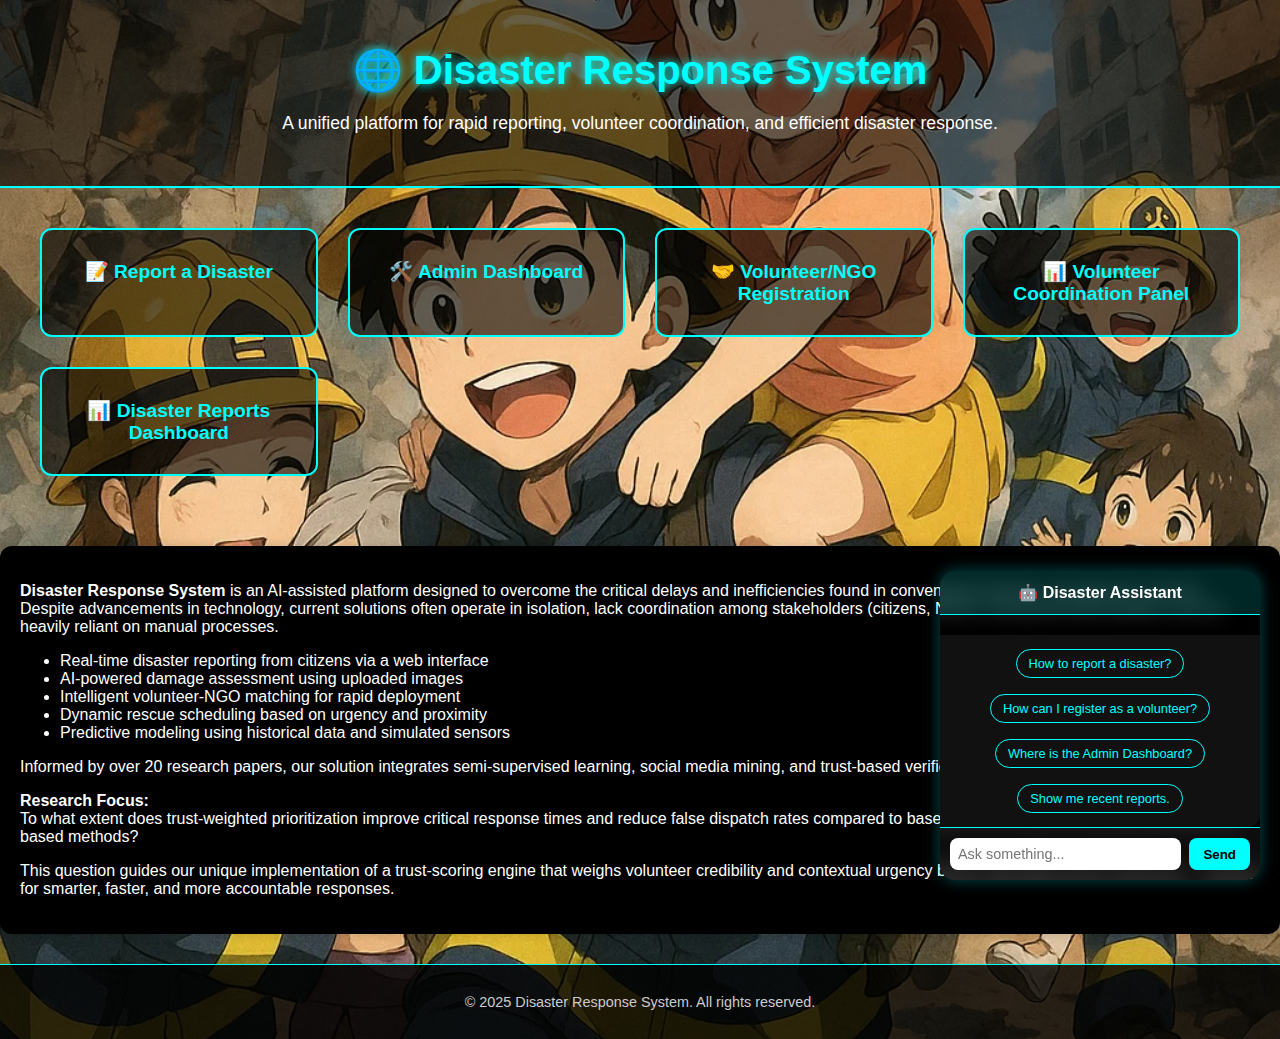
<file: homepage.html>
<!DOCTYPE html>
<html lang="en">
<head>
  <meta charset="UTF-8" />
  <meta name="viewport" content="width=device-width, initial-scale=1.0" />
  <title>Disaster Response System</title>
  <link rel="stylesheet" href="homepage.css" />
  <link rel="stylesheet" href="chatbot.css" />    
</head>
<body>
  <div class="container">
    <header>
      <h1>🌐 Disaster Response System</h1>
      <p class="subheading">A unified platform for rapid reporting, volunteer coordination, and efficient disaster response.</p>
    </header>

    <main>
      <div class="card-grid">
        <a href="index.html" class="card">📝 Report a Disaster</a>
        <a href="admin-dashboard.html" class="card">🛠️ Admin Dashboard</a>
        <a href="volunteer.html" class="card">🤝 Volunteer/NGO Registration</a>
        <a href="volunteer-coordination.html" class="card">📊 Volunteer Coordination Panel</a>
        <a href="admin-reports.html" class="card">📊 Disaster Reports Dashboard</a>
      </div>

      <div class="description">
        <p><strong>Disaster Response System</strong> is an AI-assisted platform designed to overcome the critical delays and inefficiencies found in conventional disaster management systems. Despite advancements in technology, current solutions often operate in isolation, lack coordination among stakeholders (citizens, NGOs, and government bodies), and are heavily reliant on manual processes.</p>

        <ul>
          <li>Real-time disaster reporting from citizens via a web interface</li>
          <li>AI-powered damage assessment using uploaded images</li>
          <li>Intelligent volunteer-NGO matching for rapid deployment</li>
          <li>Dynamic rescue scheduling based on urgency and proximity</li>
          <li>Predictive modeling using historical data and simulated sensors</li>
        </ul>

        <p>Informed by over 20 research papers, our solution integrates semi-supervised learning, social media mining, and trust-based verification to enhance reliability and speed.</p>

        <p><strong>Research Focus:</strong><br>
        To what extent does trust-weighted prioritization improve critical response times and reduce false dispatch rates compared to baseline FIFO (First-In-First-Out) and proximity-based methods?</p>

        <p>This question guides our unique implementation of a trust-scoring engine that weighs volunteer credibility and contextual urgency before allocating rescue resources — aiming for smarter, faster, and more accountable responses.</p>
      </div>
    </main>
  </div>

  <!-- ✅ Chatbot Component -->
  <div id="chatbot-container">
    <div class="chatbot-header">🤖 Disaster Assistant</div>
    <div id="chatbox" class="chatbot-body"></div>
    <div id="suggestions" class="suggestions"></div>
    <div class="chatbot-input-container">
      <input type="text" id="user-input" placeholder="Ask something..." />
      <button onclick="sendMessage()">Send</button>
    </div>
  </div>

  <!-- ✅ Footer -->
  <footer>
    <p>&copy; 2025 Disaster Response System. All rights reserved.</p>
  </footer>

  <!-- ✅ Chatbot Script -->
  <script src="chatbot.js"></script>
  <script> 
  const chatbot = document.getElementById('chatbot-container'); 
  let isDragging = false, offsetX, offsetY; 
  chatbot.addEventListener('mousedown', function(e) { 
    isDragging = true; 
    offsetX = e.clientX - chatbot.offsetLeft; 
    offsetY = e.clientY - chatbot.offsetTop; 
  }); 
  document.addEventListener('mousemove', function(e) { 
    if (isDragging) { 
      chatbot.style.left = (e.clientX - offsetX) + 'px'; 
      chatbot.style.top = (e.clientY - offsetY) + 'px'; 
      } 
  }); 
  document.addEventListener('mouseup', function() { 
    isDragging = false; 
  }); 
  </script>
</body>
</html>
</file>
<file: homepage.css>
/* Background and layout */
body {
  margin: 0;
  font-family: 'Segoe UI', sans-serif;
  background-image: url('background_01.webp'); /* Put your background image in 'images/background.jpg' */
  background-size: cover;
  background-position: center;
  color: white;
  min-height: 100vh;
  display: flex;
  flex-direction: column;
}

.description {
  background: black;
  border-radius: 12px;
  padding: 20px;
  margin: 30px auto;
  max-width: 1500px;
  font-size: 1rem;
  box-shadow: 0 0 12px rgba(0, 0, 0, 0.15);
}

.subheading {
  font-size: 1.1rem;
  color: white;
  margin-top: -0.5rem;
  margin-bottom: 2rem;
}

.container {
  flex: 1;
}

header {
  background: rgba(0, 0, 0, 0.6);
  padding: 20px;
  text-align: center;
  border-bottom: 2px solid #00ffff;
}

header h1 {
  font-size: 2.5rem;
  color: #00ffff;
  text-shadow: 0 0 10px #00ffff;
}

/* Card Grid */
.card-grid {
  display: grid;
  grid-template-columns: repeat(auto-fit, minmax(250px, 1fr));
  gap: 30px;
  padding: 40px;
}

.card {
  background: rgba(0, 0, 0, 0.6);
  padding: 30px;
  border-radius: 12px;
  text-align: center;
  color: #00ffff;
  font-weight: bold;
  font-size: 1.2rem;
  text-decoration: none;
  border: 2px solid #00ffff;
  transition: all 1.5s ease;
}

.card:hover {
  background: rgba(0, 255, 255, 0.2);
  transform: scale(1.05);
  box-shadow: 0 0 10px #00ffff;
}

#chatbot-container {
position: fixed;
bottom: 20px;
right: 20px;
width: 320px;
max-height: 500px;
background: rgba(0, 0, 0, 0.55);
backdrop-filter: blur(10px);
border-radius: 15px;
box-shadow: 0 0 15px rgba(0, 255, 255, 0.3);
color: white;
display: flex;
flex-direction: column;
overflow: hidden;
z-index: 100;
cursor: grab;
}

#chatbot-container:active {
cursor: grabbing;
}

.chatbot-header {
background-color: rgba(0, 255, 255, 0.15);
padding: 12px;
font-weight: bold;
text-align: center;
border-bottom: 1px solid #00ffff;
font-size: 1rem;
}

.chatbot-body {
flex: 1;
padding: 10px;
overflow-y: auto;
max-height: 250px;
font-size: 0.95rem;
}

.chatbot-input-container {
display: flex;
padding: 10px;
border-top: 1px solid #00ffff;
background: rgba(255, 255, 255, 0.05);
}

.chatbot-input-container input {
flex: 1;
padding: 8px;
border: none;
border-radius: 8px;
margin-right: 8px;
font-size: 0.9rem;
}

.chatbot-input-container button {
padding: 8px 14px;
background-color: #00ffff;
border: none;
color: black;
font-weight: bold;
border-radius: 8px;
cursor: pointer;
transition: background-color 0.3s ease;
}

.chatbot-input-container button:hover {
background-color: #00dddd;
}

.suggestions {
padding: 10px;
display: flex;
flex-wrap: wrap;
gap: 8px;
background: rgba(0, 0, 0, 0.3);
}

.suggestions button {
background-color: rgba(0, 255, 255, 0.1);
border: 1px solid #00ffff;
color: #00ffff;
border-radius: 8px;
padding: 5px 10px;
font-size: 0.8rem;
cursor: pointer;
transition: all 0.3s ease;
}

.suggestions button:hover {
background-color: rgba(0, 255, 255, 0.2);
}

/* Footer */
footer {
  background: rgba(0, 0, 0, 0.8);
  text-align: center;
  padding: 15px;
  font-size: 0.9rem;
  border-top: 1px solid #00ffff;
  color: #ccc;
}
</file>
<file: chatbot.css>
#chatbot {
position: fixed;
top: 50%;
left: 50%;
transform: translate(-50%, -50%);
width: 350px;
height: 500px;
background: #121212;
border: 2px solid #0ff;
border-radius: 12px;
box-shadow: 0 0 20px rgba(0, 255, 255, 0.3);
display: flex;
flex-direction: column;
font-family: 'Segoe UI', Tahoma, Geneva, Verdana, sans-serif;
z-index: 9999;
}

#chat-header {
background: #0ff;
color: #000;
padding: 12px;
text-align: center;
font-weight: bold;
font-size: 1.2rem;
border-top-left-radius: 10px;
border-top-right-radius: 10px;
}

#chat-body {
flex: 1;
padding: 12px;
overflow-y: auto;
background-color: #1e1e1e;
scroll-behavior: smooth;
}

.message {
display: flex;
margin-bottom: 10px;
align-items: flex-start;
}

.message.user {
flex-direction: row-reverse;
}

.avatar {
font-size: 1.5rem;
margin: 0 8px;
}

.bubble {
background-color: #282828;
color: #fff;
padding: 8px 12px;
border-radius: 18px;
max-width: 70%;
word-wrap: break-word;
font-size: 0.9rem;
}

.message.user .bubble {
background-color: #00bcd4;
color: #000;
}

#chat-input-container {
display: flex;
padding: 10px;
background-color: #222;
border-top: 1px solid #333;
}

#chat-input {
flex: 1;
padding: 10px;
border: none;
border-radius: 20px;
outline: none;
background-color: #2c2c2c;
color: #fff;
font-size: 0.9rem;
margin-right: 8px;
}

#chat-input::placeholder {
color: #aaa;
}

#chat-input:focus {
background-color: #3a3a3a;
}

#chat-input-container button {
padding: 10px 16px;
background-color: #00bcd4;
border: none;
border-radius: 20px;
color: #000;
font-weight: bold;
cursor: pointer;
transition: background-color 0.2s ease;
}

#chat-input-container button:hover {
background-color: #00acc1;
}

.suggestions {
display: flex;
flex-wrap: wrap;
justify-content: center;
background: #111;
padding: 10px;
border-bottom-left-radius: 12px;
border-bottom-right-radius: 12px;
}

.suggestions button {
margin: 4px;
padding: 6px 12px;
font-size: 0.8rem;
border: 1px solid #0ff;
border-radius: 16px;
background: transparent;
color: #0ff;
cursor: pointer;
transition: background-color 0.3s;
}

.suggestions button:hover {
background-color: #0ff;
color: #000;
}
</file>
